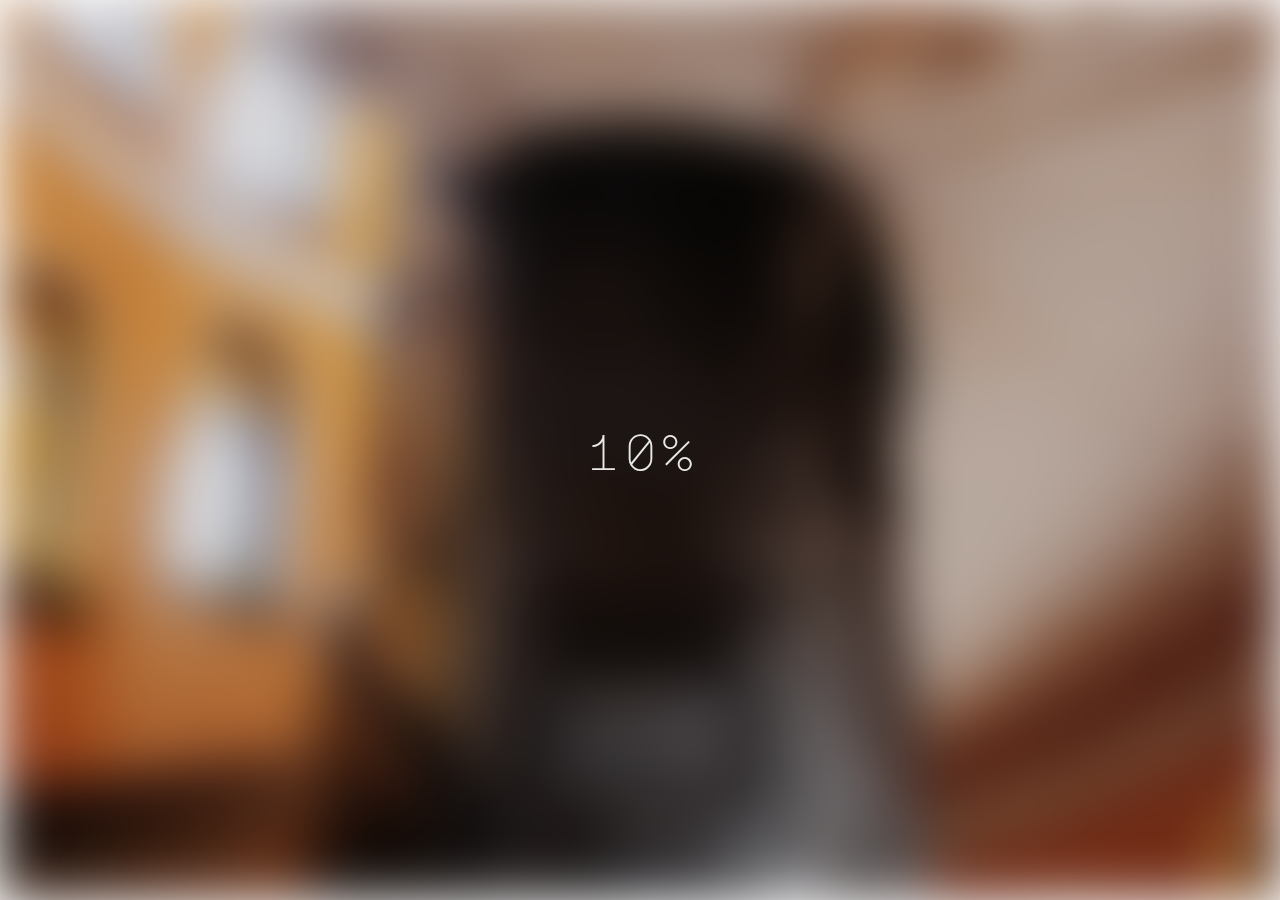
<file: blurry_loading/index.html>
<!DOCTYPE html>
<html lang="en">
<head>
    <meta charset="UTF-8">
    <meta http-equiv="X-UA-Compatible" content="IE=edge">
    <meta name="viewport" content="width=device-width, initial-scale=1.0">

    <!-- css styles -->
    <link rel="stylesheet" href="main.css">

    <title>Burry Loading</title>
</head>
<body>
    <section class="bg"></section>
    <div class="loading-text">0%</div>
    
    <!-- javascript -->
    <script src="main.js"></script>
</body>
</html>
</file>
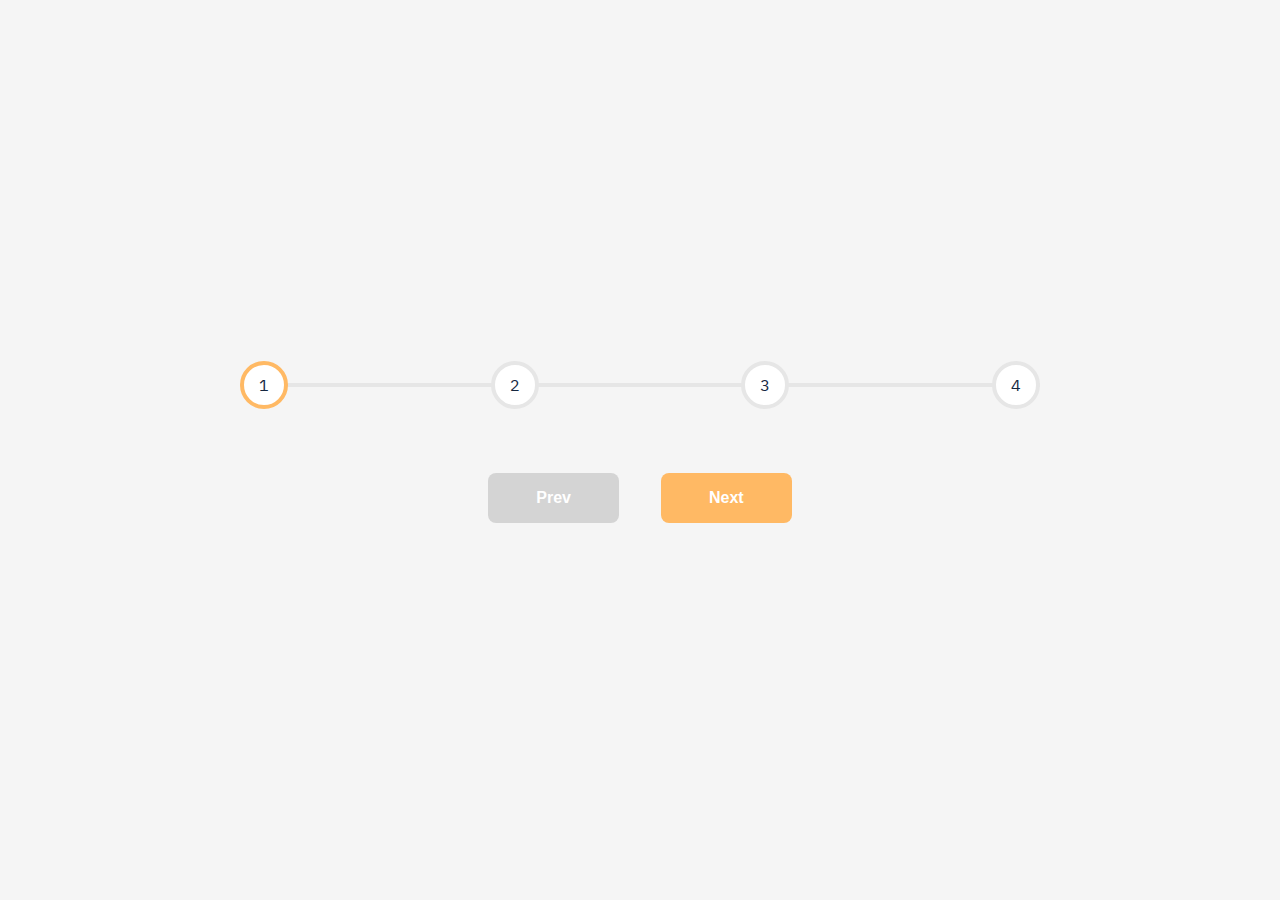
<file: progress_steps/index.html>
<!DOCTYPE html>
<html lang="en">
<head>
    <meta charset="UTF-8">
    <meta http-equiv="X-UA-Compatible" content="IE=edge">
    <meta name="viewport" content="width=device-width, initial-scale=1.0">

    <!-- css styles -->
    <link rel="stylesheet" href="main.css">

    <title>progress steps</title>
</head>
<body>

    <div class="container">
        <div class="container-progress">
            <div class="progress" id="progress"></div>
            <div class="circle active">1</div>
            <div class="circle">2</div>
            <div class="circle">3</div>
            <div class="circle">4</div>
        </div>

        <button class="btn" id="prev" disabled>Prev</button>
        <button class="btn" id="next">Next</button>
    </div>
    

    <!-- javascript -->
    <script src="main.js"></script>
</body>
</html>
</file>
<file: blurry_loading/main.css>
@import url('https://fonts.googleapis.com/css2?family=Major+Mono+Display&display=swap');

* {
    box-sizing: border-box;
}

body {
    font-family: 'Major Mono Display', monospace;
    /* display: grid;
    place-content: center; */
    display: flex;
    justify-content: center;
    align-items: center;
    height: 100vh;
    margin: 0;
    overflow: hidden;
}

.bg {
    background: url(images/ilya-bronskiy-c8pE6vzV-o8-unsplash.jpg);
    background-repeat: no-repeat;
    background-size: cover;
    background-position: center;
    position: absolute;
    top: 0;
    left: 0;
    width: 100vw;
    height: 100vh;
    z-index: -1;
    filter: blur(0px);
}

.loading-text {
    font-size: 50px;
    color: white;
}
</file>
<file: progress_steps/main.css>
@import url('https://fonts.googleapis.com/css2?family=IBM+Plex+Mono:wght@400;700&display=swap');

* {
    box-sizing: border-box;
}

body {
    font-family: 'IBM Plex Mono', monospace;
    display: flex;
    align-items: center;
    justify-content: center;
    height: 100vh;
    overflow: hidden;
    background-color: rgb(245, 245, 245);
    margin: 0;
}

.container {
    text-align: center;
}

.container-progress {
    display: flex;
    justify-content: space-between;
    position: relative;
    margin-bottom: 3rem;
    max-width: 100%;
    width: 50rem;
}

.container-progress::before {
    content: '';
    background-color: rgb(230, 230, 230);
    position: absolute;
    top: 50%;
    left: 0;
    transform: translateY(-50%);
    height: .25rem;
    width: 100%;
    z-index: -1;
}

.progress {
    background-color: rgb(255, 185, 100);
    position: absolute;
    top: 50%;
    left: 0;
    transform: translateY(-50%);
    height: .25rem;
    width: 0%;
    z-index: -1;
    transition: .4s ease;
}

.circle {
    background-color: white;
    border-radius: 50%;
    color: rgb(21, 38, 63);
    width: 3rem;
    aspect-ratio: 1;
    border: .25rem solid rgb(230, 230, 230);
    transition: .4s ease;

    /* center the numbers in the circle */
    display: flex;
    justify-content: center;
    align-items: center;
}

.circle.active {
    border-color: rgb(255, 185, 100);
}

.btn {
    background-color: rgb(255, 185, 100);
    color: white;
    border: 0;
    border-radius: .5rem;
    cursor: pointer;
    padding: 1rem 3rem;
    margin: 1rem;
    font-size: 1rem;
    font-weight: 700;
}
.btn:hover {
    background-color: rgb(250, 116, 83);
}

.btn:active {
    transform: scale(.98);
}

.btn:focus {
    outline: 0;
}

.btn:disabled {
    background-color: rgba(180, 180, 180, 0.5);
    cursor: not-allowed;
}
</file>
